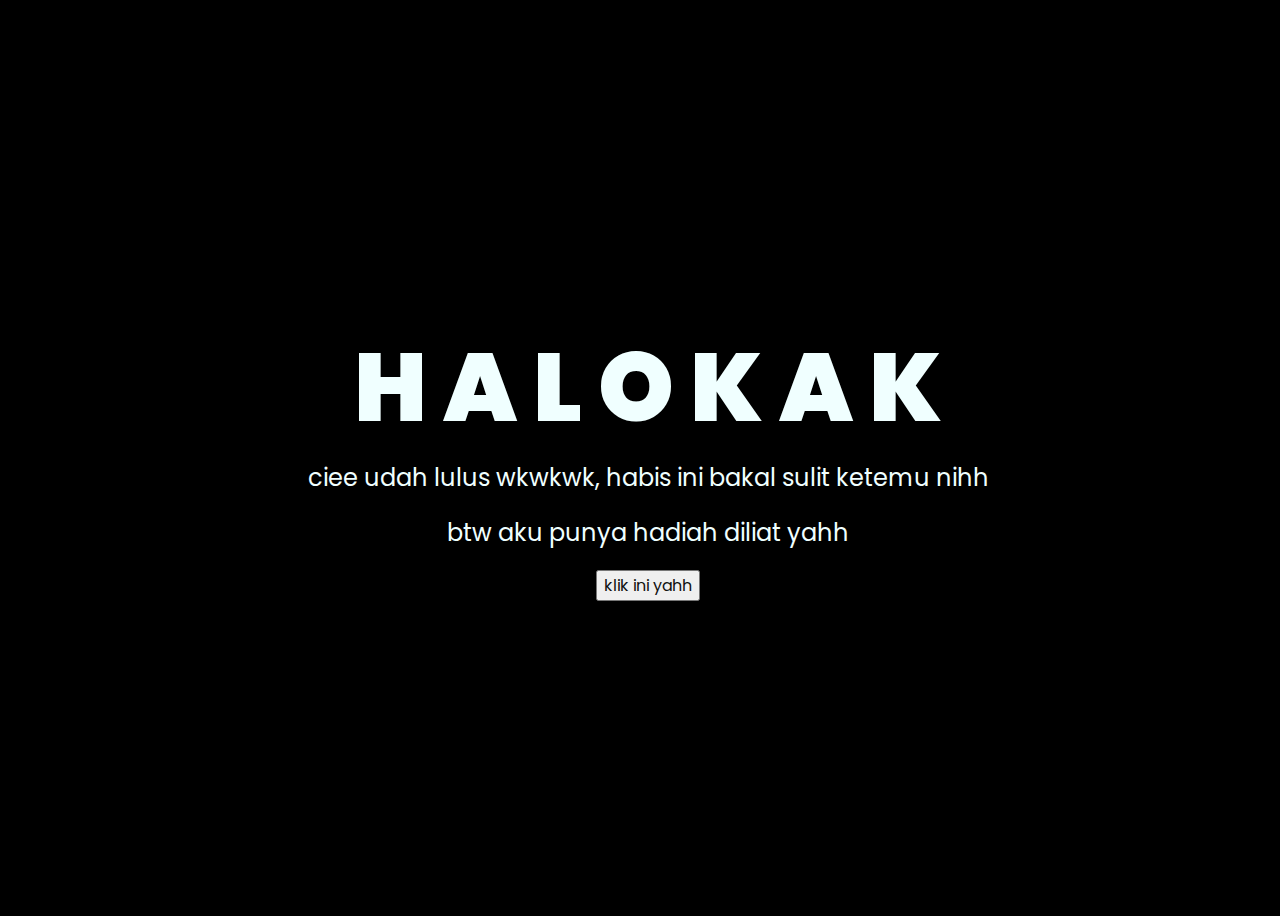
<file: index.html>
<!DOCTYPE html>
<html lang="en">
<head>
    <meta charset="UTF-8">
    <meta http-equiv="X-UA-Compatible" content="IE=edge">
    <meta name="viewport" content="width=device-width, initial-scale=1.0">
    <link rel="stylesheet" href="css/style.css">
    <link rel="icon" href="img/flowers.png" type="image/x-icon">
    <title>Flowers</title>
</head>
<body>

    <div class="greetings">
        <span>H</span>
        <span>A</span>
        <span>L</span>
        <span>O</span>
        <span>K</span>
        <span>A</span>
        <span>K</span>
    </div>
    <div class="description">
        <span>ciee udah lulus wkwkwk, habis ini bakal sulit ketemu nihh</span>
    </div>
    <div class="description">
        <span>btw aku punya hadiah diliat yahh</span>
    </div>
    <div class="button">
        <button>
            <a href="flower.html">klik ini yahh</a>
        </button>
    </div>
</body>
    <script>
        var audioPlaying = false;
        function music() {
           var audio = document.getElementById("bg_music");
            if (audioPlaying) {
                audio.pause();
            } else {
                audio.play();
            }
           audioPlaying = !audioPlaying; // Toggle the state
    }
</script>
</html>
</file>
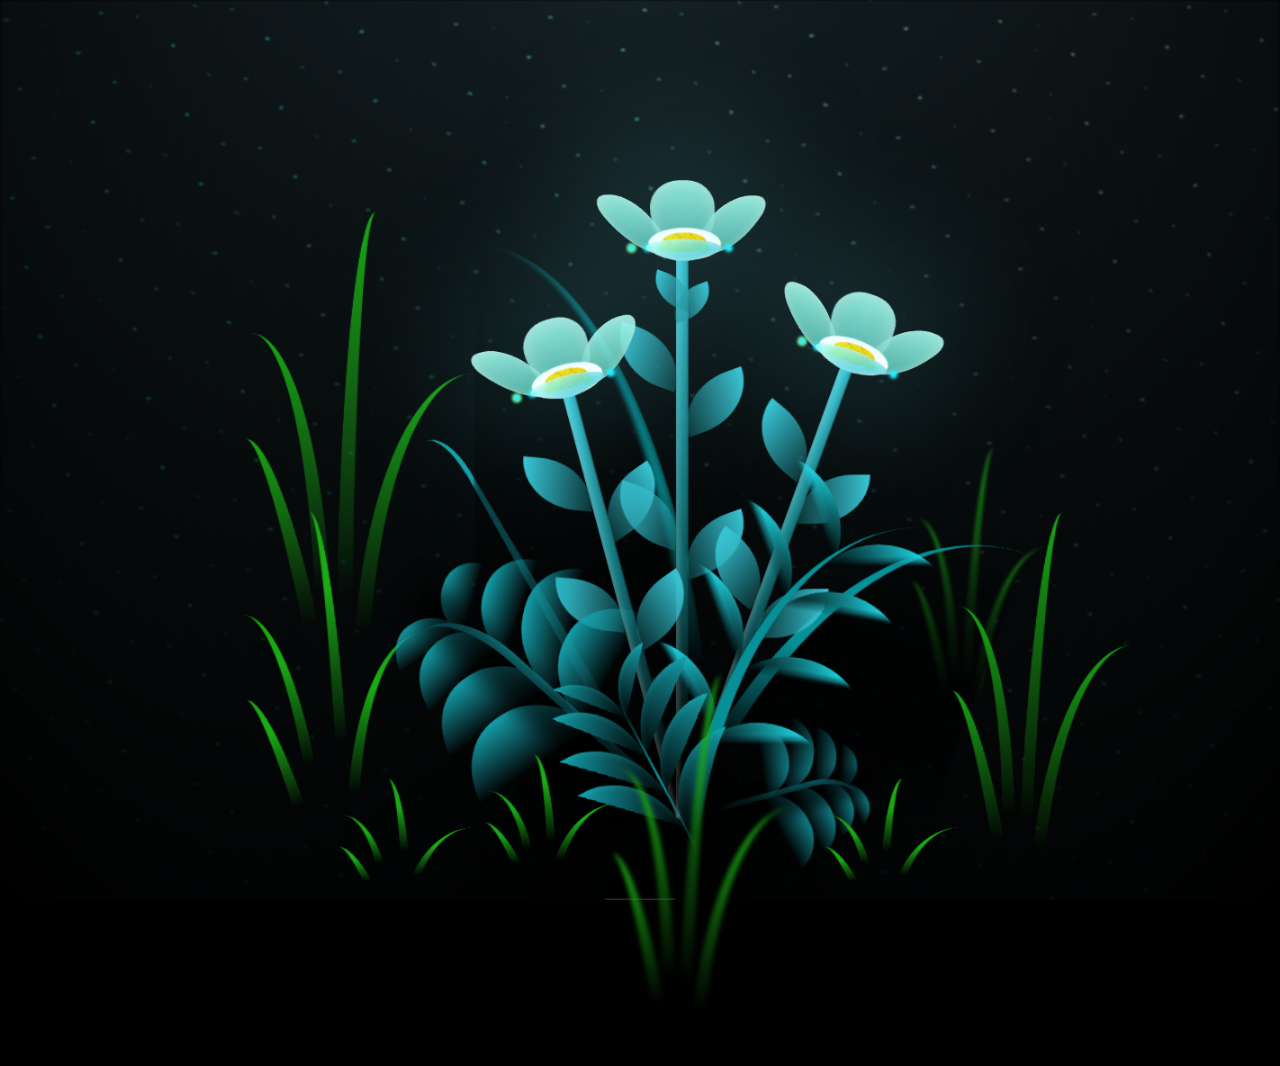
<file: flower.html>
<!DOCTYPE html>
<html lang="en">
<head>
    <meta charset="UTF-8">
    <meta http-equiv="X-UA-Compatible" content="IE=edge">
    <meta name="viewport" content="width=device-width, initial-scale=1.0">
    <link rel="stylesheet" href="css/main.css">
    <link rel="icon" href="img/flowers.png" type="image/x-icon">
    <title>flowers</title>
</head>
<body class="container">
  <!-- Pembuat code: https://codepen.io/mdusmanansari/pen/BamepLe -->
  <button id="btn_music" onclick="music()">Play/Pause</button>
  <audio id="bg_music" src="song.mp3" autoplay loop></audio>
    <div class="night"></div>
    <div class="flowers">
      <div class="flower flower--1">
        <div class="flower__leafs flower__leafs--1">
          <div class="flower__leaf flower__leaf--1"></div>
          <div class="flower__leaf flower__leaf--2"></div>
          <div class="flower__leaf flower__leaf--3"></div>
          <div class="flower__leaf flower__leaf--4"></div>
          <div class="flower__white-circle"></div>
  
          <div class="flower__light flower__light--1"></div>
          <div class="flower__light flower__light--2"></div>
          <div class="flower__light flower__light--3"></div>
          <div class="flower__light flower__light--4"></div>
          <div class="flower__light flower__light--5"></div>
          <div class="flower__light flower__light--6"></div>
          <div class="flower__light flower__light--7"></div>
          <div class="flower__light flower__light--8"></div>
  
        </div>
        <div class="flower__line">
          <div class="flower__line__leaf flower__line__leaf--1"></div>
          <div class="flower__line__leaf flower__line__leaf--2"></div>
          <div class="flower__line__leaf flower__line__leaf--3"></div>
          <div class="flower__line__leaf flower__line__leaf--4"></div>
          <div class="flower__line__leaf flower__line__leaf--5"></div>
          <div class="flower__line__leaf flower__line__leaf--6"></div>
        </div>
      </div>
  
      <div class="flower flower--2">
        <div class="flower__leafs flower__leafs--2">
          <div class="flower__leaf flower__leaf--1"></div>
          <div class="flower__leaf flower__leaf--2"></div>
          <div class="flower__leaf flower__leaf--3"></div>
          <div class="flower__leaf flower__leaf--4"></div>
          <div class="flower__white-circle"></div>
  
          <div class="flower__light flower__light--1"></div>
          <div class="flower__light flower__light--2"></div>
          <div class="flower__light flower__light--3"></div>
          <div class="flower__light flower__light--4"></div>
          <div class="flower__light flower__light--5"></div>
          <div class="flower__light flower__light--6"></div>
          <div class="flower__light flower__light--7"></div>
          <div class="flower__light flower__light--8"></div>
  
        </div>
        <div class="flower__line">
          <div class="flower__line__leaf flower__line__leaf--1"></div>
          <div class="flower__line__leaf flower__line__leaf--2"></div>
          <div class="flower__line__leaf flower__line__leaf--3"></div>
          <div class="flower__line__leaf flower__line__leaf--4"></div>
        </div>
      </div>
  
      <div class="flower flower--3">
        <div class="flower__leafs flower__leafs--3">
          <div class="flower__leaf flower__leaf--1"></div>
          <div class="flower__leaf flower__leaf--2"></div>
          <div class="flower__leaf flower__leaf--3"></div>
          <div class="flower__leaf flower__leaf--4"></div>
          <div class="flower__white-circle"></div>
  
          <div class="flower__light flower__light--1"></div>
          <div class="flower__light flower__light--2"></div>
          <div class="flower__light flower__light--3"></div>
          <div class="flower__light flower__light--4"></div>
          <div class="flower__light flower__light--5"></div>
          <div class="flower__light flower__light--6"></div>
          <div class="flower__light flower__light--7"></div>
          <div class="flower__light flower__light--8"></div>
  
        </div>
        <div class="flower__line">
          <div class="flower__line__leaf flower__line__leaf--1"></div>
          <div class="flower__line__leaf flower__line__leaf--2"></div>
          <div class="flower__line__leaf flower__line__leaf--3"></div>
          <div class="flower__line__leaf flower__line__leaf--4"></div>
        </div>
      </div>
  
      <div class="grow-ans" style="--d:1.2s">
        <div class="flower__g-long">
          <div class="flower__g-long__top"></div>
          <div class="flower__g-long__bottom"></div>
        </div>
      </div>
  
      <div class="growing-grass">
        <div class="flower__grass flower__grass--1">
          <div class="flower__grass--top"></div>
          <div class="flower__grass--bottom"></div>
          <div class="flower__grass__leaf flower__grass__leaf--1"></div>
          <div class="flower__grass__leaf flower__grass__leaf--2"></div>
          <div class="flower__grass__leaf flower__grass__leaf--3"></div>
          <div class="flower__grass__leaf flower__grass__leaf--4"></div>
          <div class="flower__grass__leaf flower__grass__leaf--5"></div>
          <div class="flower__grass__leaf flower__grass__leaf--6"></div>
          <div class="flower__grass__leaf flower__grass__leaf--7"></div>
          <div class="flower__grass__leaf flower__grass__leaf--8"></div>
          <div class="flower__grass__overlay"></div>
        </div>
      </div>
  
      <div class="growing-grass">
        <div class="flower__grass flower__grass--2">
          <div class="flower__grass--top"></div>
          <div class="flower__grass--bottom"></div>
          <div class="flower__grass__leaf flower__grass__leaf--1"></div>
          <div class="flower__grass__leaf flower__grass__leaf--2"></div>
          <div class="flower__grass__leaf flower__grass__leaf--3"></div>
          <div class="flower__grass__leaf flower__grass__leaf--4"></div>
          <div class="flower__grass__leaf flower__grass__leaf--5"></div>
          <div class="flower__grass__leaf flower__grass__leaf--6"></div>
          <div class="flower__grass__leaf flower__grass__leaf--7"></div>
          <div class="flower__grass__leaf flower__grass__leaf--8"></div>
          <div class="flower__grass__overlay"></div>
        </div>
      </div>
  
      <div class="grow-ans" style="--d:2.4s">
        <div class="flower__g-right flower__g-right--1">
          <div class="leaf"></div>
        </div>
      </div>
  
      <div class="grow-ans" style="--d:2.8s">
        <div class="flower__g-right flower__g-right--2">
          <div class="leaf"></div>
        </div>
      </div>
  
      <div class="grow-ans" style="--d:2.8s">
        <div class="flower__g-front">
          <div class="flower__g-front__leaf-wrapper flower__g-front__leaf-wrapper--1">
            <div class="flower__g-front__leaf"></div>
          </div>
          <div class="flower__g-front__leaf-wrapper flower__g-front__leaf-wrapper--2">
            <div class="flower__g-front__leaf"></div>
          </div>
          <div class="flower__g-front__leaf-wrapper flower__g-front__leaf-wrapper--3">
            <div class="flower__g-front__leaf"></div>
          </div>
          <div class="flower__g-front__leaf-wrapper flower__g-front__leaf-wrapper--4">
            <div class="flower__g-front__leaf"></div>
          </div>
          <div class="flower__g-front__leaf-wrapper flower__g-front__leaf-wrapper--5">
            <div class="flower__g-front__leaf"></div>
          </div>
          <div class="flower__g-front__leaf-wrapper flower__g-front__leaf-wrapper--6">
            <div class="flower__g-front__leaf"></div>
          </div>
          <div class="flower__g-front__leaf-wrapper flower__g-front__leaf-wrapper--7">
            <div class="flower__g-front__leaf"></div>
          </div>
          <div class="flower__g-front__leaf-wrapper flower__g-front__leaf-wrapper--8">
            <div class="flower__g-front__leaf"></div>
          </div>
          <div class="flower__g-front__line"></div>
        </div>
      </div>
  
      <div class="grow-ans" style="--d:3.2s">
        <div class="flower__g-fr">
          <div class="leaf"></div>
          <div class="flower__g-fr__leaf flower__g-fr__leaf--1"></div>
          <div class="flower__g-fr__leaf flower__g-fr__leaf--2"></div>
          <div class="flower__g-fr__leaf flower__g-fr__leaf--3"></div>
          <div class="flower__g-fr__leaf flower__g-fr__leaf--4"></div>
          <div class="flower__g-fr__leaf flower__g-fr__leaf--5"></div>
          <div class="flower__g-fr__leaf flower__g-fr__leaf--6"></div>
          <div class="flower__g-fr__leaf flower__g-fr__leaf--7"></div>
          <div class="flower__g-fr__leaf flower__g-fr__leaf--8"></div>
        </div>
      </div>
  
      <div class="long-g long-g--0">
        <div class="grow-ans" style="--d:3s">
          <div class="leaf leaf--0"></div>
        </div>
        <div class="grow-ans" style="--d:2.2s">
          <div class="leaf leaf--1"></div>
        </div>
        <div class="grow-ans" style="--d:3.4s">
          <div class="leaf leaf--2"></div>
        </div>
        <div class="grow-ans" style="--d:3.6s">
          <div class="leaf leaf--3"></div>
        </div>
      </div>
  
      <div class="long-g long-g--1">
        <div class="grow-ans" style="--d:3.6s">
          <div class="leaf leaf--0"></div>
        </div>
        <div class="grow-ans" style="--d:3.8s">
          <div class="leaf leaf--1"></div>
        </div>
        <div class="grow-ans" style="--d:4s">
          <div class="leaf leaf--2"></div>
        </div>
        <div class="grow-ans" style="--d:4.2s">
          <div class="leaf leaf--3"></div>
        </div>
      </div>
  
      <div class="long-g long-g--2">
        <div class="grow-ans" style="--d:4s">
          <div class="leaf leaf--0"></div>
        </div>
        <div class="grow-ans" style="--d:4.2s">
          <div class="leaf leaf--1"></div>
        </div>
        <div class="grow-ans" style="--d:4.4s">
          <div class="leaf leaf--2"></div>
        </div>
        <div class="grow-ans" style="--d:4.6s">
          <div class="leaf leaf--3"></div>
        </div>
      </div>
  
      <div class="long-g long-g--3">
        <div class="grow-ans" style="--d:4s">
          <div class="leaf leaf--0"></div>
        </div>
        <div class="grow-ans" style="--d:4.2s">
          <div class="leaf leaf--1"></div>
        </div>
        <div class="grow-ans" style="--d:3s">
          <div class="leaf leaf--2"></div>
        </div>
        <div class="grow-ans" style="--d:3.6s">
          <div class="leaf leaf--3"></div>
        </div>
      </div>
  
      <div class="long-g long-g--4">
        <div class="grow-ans" style="--d:4s">
          <div class="leaf leaf--0"></div>
        </div>
        <div class="grow-ans" style="--d:4.2s">
          <div class="leaf leaf--1"></div>
        </div>
        <div class="grow-ans" style="--d:3s">
          <div class="leaf leaf--2"></div>
        </div>
        <div class="grow-ans" style="--d:3.6s">
          <div class="leaf leaf--3"></div>
        </div>
      </div>
  
      <div class="long-g long-g--5">
        <div class="grow-ans" style="--d:4s">
          <div class="leaf leaf--0"></div>
        </div>
        <div class="grow-ans" style="--d:4.2s">
          <div class="leaf leaf--1"></div>
        </div>
        <div class="grow-ans" style="--d:3s">
          <div class="leaf leaf--2"></div>
        </div>
        <div class="grow-ans" style="--d:3.6s">
          <div class="leaf leaf--3"></div>
        </div>
      </div>
  
      <div class="long-g long-g--6">
        <div class="grow-ans" style="--d:4.2s">
          <div class="leaf leaf--0"></div>
        </div>
        <div class="grow-ans" style="--d:4.4s">
          <div class="leaf leaf--1"></div>
        </div>
        <div class="grow-ans" style="--d:4.6s">
          <div class="leaf leaf--2"></div>
        </div>
        <div class="grow-ans" style="--d:4.8s">
          <div class="leaf leaf--3"></div>
        </div>
      </div>
  
      <div class="long-g long-g--7">
        <div class="grow-ans" style="--d:3s">
          <div class="leaf leaf--0"></div>
        </div>
        <div class="grow-ans" style="--d:3.2s">
          <div class="leaf leaf--1"></div>
        </div>
        <div class="grow-ans" style="--d:3.5s">
          <div class="leaf leaf--2"></div>
        </div>
        <div class="grow-ans" style="--d:3.6s">
          <div class="leaf leaf--3"></div>
        </div>
      </div>
    </div>
    <script src="main.js">
        var audioPlaying = false;
        function music() {
           var audio = document.getElementById("bg_music");
            if (audioPlaying) {
                audio.pause();
            } else {
                audio.play();
            }
           audioPlaying = !audioPlaying; // Toggle the state
    }
    </script>
  </body>
</html>
</file>
<file: css/style.css>
@import url('https://fonts.googleapis.com/css2?family=Poppins:ital,wght@0,500;1,900&display=swap');
*{
    font-family: 'Poppins',cursive;
}
body{
    color: azure;
    width: 100%;
    height: 100vh;
    display: flex;
    flex-direction: column;
    align-items: center;
    justify-content: center;
    background-color: black;
}
.greetings{
    font-size: 6rem;
    font-weight: 900;
}
.greetings > span{
    animation: glow 2.5s ease-in-out infinite;
}
@keyframes glow{
    0%, 100%{
        color: #fff;
        text-shadow: 0 0 12px #39c6d6, 0 0 50px #39c6d6, 0 0 100px #39c6d6;
    }
    10%, 90%{
        color: #111;
        text-shadow: none;
    }
}
.greetings > span:nth-child(2){
    animation-delay: .2s ;
}
.greetings > span:nth-child(3){
    animation-delay: .4s ;
}
.greetings > span:nth-child(4){
    animation-delay: .6s;
}
.greetings > span:nth-child(5){
    animation-delay: .8s;
}
.greetings > span:nth-child(6){
    animation-delay: 1s;
}
.greetings > span:nth-child(7){
    animation-delay: 1.2s;
}
.greetings > span:nth-child(8){
    animation-delay: 1.4s;
}

.description{
    font-size: 1.5rem;
    margin-bottom: 20px;
}

.button a{
    text-decoration: none;
    font-size: 1rem;
    color: #111;
}

@media screen and (max-width:574px){
    .greetings{
        display: block;
        font-size: 3rem;
        font-weight: 500;
        text-align: center;
    }
    .description{
        font-size: 1rem;
    }
    
    .button a{
        font-size: .5rem;
    }
    .music a{
        font-size: .5rem;
    }
}
</file>
<file: css/main.css>
*,
*::after,
*::before {
  padding: 0;
  margin: 0;
  box-sizing: border-box;
}

:root {
  --dark-color: #000;
}

body {
  display: flex;
  align-items: flex-end;
  justify-content: center;
  min-height: 100vh;
  background-color: var(--dark-color);
  overflow: hidden;
  perspective: 1000px;
}

.night {
  position: fixed;
  left: 50%;
  top: 0;
  transform: translateX(-50%);
  width: 100%;
  height: 100%;
  filter: blur(0.1vmin);
  background-image: radial-gradient(ellipse at top, transparent 0%, var(--dark-color)), radial-gradient(ellipse at bottom, var(--dark-color), rgba(145, 233, 255, 0.2)), repeating-linear-gradient(220deg, rgb(0, 0, 0) 0px, rgb(0, 0, 0) 19px, transparent 19px, transparent 22px), repeating-linear-gradient(189deg, rgb(0, 0, 0) 0px, rgb(0, 0, 0) 19px, transparent 19px, transparent 22px), repeating-linear-gradient(148deg, rgb(0, 0, 0) 0px, rgb(0, 0, 0) 19px, transparent 19px, transparent 22px), linear-gradient(90deg, rgb(0, 255, 250), rgb(240, 240, 240));
}

.flowers {
  position: relative;
  transform: scale(0.9);
}

.flower {
  position: absolute;
  bottom: 10vmin;
  transform-origin: bottom center;
  z-index: 10;
  --fl-speed: 0.8s;
}
.flower--1 {
  -webkit-animation: moving-flower-1 4s linear infinite;
          animation: moving-flower-1 4s linear infinite;
}
.flower--1 .flower__line {
  height: 70vmin;
  -webkit-animation-delay: 0.3s;
          animation-delay: 0.3s;
}
.flower--1 .flower__line__leaf--1 {
  -webkit-animation: blooming-leaf-right var(--fl-speed) 1.6s backwards;
          animation: blooming-leaf-right var(--fl-speed) 1.6s backwards;
}
.flower--1 .flower__line__leaf--2 {
  -webkit-animation: blooming-leaf-right var(--fl-speed) 1.4s backwards;
          animation: blooming-leaf-right var(--fl-speed) 1.4s backwards;
}
.flower--1 .flower__line__leaf--3 {
  -webkit-animation: blooming-leaf-left var(--fl-speed) 1.2s backwards;
          animation: blooming-leaf-left var(--fl-speed) 1.2s backwards;
}
.flower--1 .flower__line__leaf--4 {
  -webkit-animation: blooming-leaf-left var(--fl-speed) 1s backwards;
          animation: blooming-leaf-left var(--fl-speed) 1s backwards;
}
.flower--1 .flower__line__leaf--5 {
  -webkit-animation: blooming-leaf-right var(--fl-speed) 1.8s backwards;
          animation: blooming-leaf-right var(--fl-speed) 1.8s backwards;
}
.flower--1 .flower__line__leaf--6 {
  -webkit-animation: blooming-leaf-left var(--fl-speed) 2s backwards;
          animation: blooming-leaf-left var(--fl-speed) 2s backwards;
}
.flower--2 {
  left: 50%;
  transform: rotate(20deg);
  -webkit-animation: moving-flower-2 4s linear infinite;
          animation: moving-flower-2 4s linear infinite;
}
.flower--2 .flower__line {
  height: 60vmin;
  -webkit-animation-delay: 0.6s;
          animation-delay: 0.6s;
}
.flower--2 .flower__line__leaf--1 {
  -webkit-animation: blooming-leaf-right var(--fl-speed) 1.9s backwards;
          animation: blooming-leaf-right var(--fl-speed) 1.9s backwards;
}
.flower--2 .flower__line__leaf--2 {
  -webkit-animation: blooming-leaf-right var(--fl-speed) 1.7s backwards;
          animation: blooming-leaf-right var(--fl-speed) 1.7s backwards;
}
.flower--2 .flower__line__leaf--3 {
  -webkit-animation: blooming-leaf-left var(--fl-speed) 1.5s backwards;
          animation: blooming-leaf-left var(--fl-speed) 1.5s backwards;
}
.flower--2 .flower__line__leaf--4 {
  -webkit-animation: blooming-leaf-left var(--fl-speed) 1.3s backwards;
          animation: blooming-leaf-left var(--fl-speed) 1.3s backwards;
}
.flower--3 {
  left: 50%;
  transform: rotate(-15deg);
  -webkit-animation: moving-flower-3 4s linear infinite;
          animation: moving-flower-3 4s linear infinite;
}
.flower--3 .flower__line {
  -webkit-animation-delay: 0.9s;
          animation-delay: 0.9s;
}
.flower--3 .flower__line__leaf--1 {
  -webkit-animation: blooming-leaf-right var(--fl-speed) 2.5s backwards;
          animation: blooming-leaf-right var(--fl-speed) 2.5s backwards;
}
.flower--3 .flower__line__leaf--2 {
  -webkit-animation: blooming-leaf-right var(--fl-speed) 2.3s backwards;
          animation: blooming-leaf-right var(--fl-speed) 2.3s backwards;
}
.flower--3 .flower__line__leaf--3 {
  -webkit-animation: blooming-leaf-left var(--fl-speed) 2.1s backwards;
          animation: blooming-leaf-left var(--fl-speed) 2.1s backwards;
}
.flower--3 .flower__line__leaf--4 {
  -webkit-animation: blooming-leaf-left var(--fl-speed) 1.9s backwards;
          animation: blooming-leaf-left var(--fl-speed) 1.9s backwards;
}
.flower__leafs {
  position: relative;
  -webkit-animation: blooming-flower 2s backwards;
          animation: blooming-flower 2s backwards;
}
.flower__leafs--1 {
  -webkit-animation-delay: 1.1s;
          animation-delay: 1.1s;
}
.flower__leafs--2 {
  -webkit-animation-delay: 1.4s;
          animation-delay: 1.4s;
}
.flower__leafs--3 {
  -webkit-animation-delay: 1.7s;
          animation-delay: 1.7s;
}
.flower__leafs::after {
  content: "";
  position: absolute;
  left: 0;
  top: 0;
  transform: translate(-50%, -100%);
  width: 8vmin;
  height: 8vmin;
  background-color: #6bf0ff;
  filter: blur(10vmin);
}
.flower__leaf {
  position: absolute;
  bottom: 0;
  left: 50%;
  width: 8vmin;
  height: 11vmin;
  border-radius: 51% 49% 47% 53%/44% 45% 55% 69%;
  background-color: #a7ffee;
  background-image: linear-gradient(to top, #54b8aa, #a7ffee);
  transform-origin: bottom center;
  opacity: 0.9;
  box-shadow: inset 0 0 2vmin rgba(255, 255, 255, 0.5);
}
.flower__leaf--1 {
  transform: translate(-10%, 1%) rotateY(40deg) rotateX(-50deg);
}
.flower__leaf--2 {
  transform: translate(-50%, -4%) rotateX(40deg);
}
.flower__leaf--3 {
  transform: translate(-90%, 0%) rotateY(45deg) rotateX(50deg);
}
.flower__leaf--4 {
  width: 8vmin;
  height: 8vmin;
  transform-origin: bottom left;
  border-radius: 4vmin 10vmin 4vmin 4vmin;
  transform: translate(0%, 18%) rotateX(70deg) rotate(-43deg);
  background-image: linear-gradient(to top, #39c6d6, #a7ffee);
  z-index: 1;
  opacity: 0.8;
}
.flower__white-circle {
  position: absolute;
  left: -3.5vmin;
  top: -3vmin;
  width: 9vmin;
  height: 4vmin;
  border-radius: 50%;
  background-color: #fff;
}
.flower__white-circle::after {
  content: "";
  position: absolute;
  left: 50%;
  top: 45%;
  transform: translate(-50%, -50%);
  width: 60%;
  height: 60%;
  border-radius: inherit;
  background-image: repeating-linear-gradient(135deg, rgba(0, 0, 0, 0.03) 0px, rgba(0, 0, 0, 0.03) 1px, transparent 1px, transparent 12px), repeating-linear-gradient(45deg, rgba(0, 0, 0, 0.03) 0px, rgba(0, 0, 0, 0.03) 1px, transparent 1px, transparent 12px), repeating-linear-gradient(67.5deg, rgba(0, 0, 0, 0.03) 0px, rgba(0, 0, 0, 0.03) 1px, transparent 1px, transparent 12px), repeating-linear-gradient(135deg, rgba(0, 0, 0, 0.03) 0px, rgba(0, 0, 0, 0.03) 1px, transparent 1px, transparent 12px), repeating-linear-gradient(45deg, rgba(0, 0, 0, 0.03) 0px, rgba(0, 0, 0, 0.03) 1px, transparent 1px, transparent 12px), repeating-linear-gradient(112.5deg, rgba(0, 0, 0, 0.03) 0px, rgba(0, 0, 0, 0.03) 1px, transparent 1px, transparent 12px), repeating-linear-gradient(112.5deg, rgba(0, 0, 0, 0.03) 0px, rgba(0, 0, 0, 0.03) 1px, transparent 1px, transparent 12px), repeating-linear-gradient(45deg, rgba(0, 0, 0, 0.03) 0px, rgba(0, 0, 0, 0.03) 1px, transparent 1px, transparent 12px), repeating-linear-gradient(22.5deg, rgba(0, 0, 0, 0.03) 0px, rgba(0, 0, 0, 0.03) 1px, transparent 1px, transparent 12px), repeating-linear-gradient(45deg, rgba(0, 0, 0, 0.03) 0px, rgba(0, 0, 0, 0.03) 1px, transparent 1px, transparent 12px), repeating-linear-gradient(22.5deg, rgba(0, 0, 0, 0.03) 0px, rgba(0, 0, 0, 0.03) 1px, transparent 1px, transparent 12px), repeating-linear-gradient(135deg, rgba(0, 0, 0, 0.03) 0px, rgba(0, 0, 0, 0.03) 1px, transparent 1px, transparent 12px), repeating-linear-gradient(157.5deg, rgba(0, 0, 0, 0.03) 0px, rgba(0, 0, 0, 0.03) 1px, transparent 1px, transparent 12px), repeating-linear-gradient(67.5deg, rgba(0, 0, 0, 0.03) 0px, rgba(0, 0, 0, 0.03) 1px, transparent 1px, transparent 12px), repeating-linear-gradient(67.5deg, rgba(0, 0, 0, 0.03) 0px, rgba(0, 0, 0, 0.03) 1px, transparent 1px, transparent 12px), linear-gradient(90deg, rgb(255, 235, 18), rgb(255, 206, 0));
}
.flower__line {
  height: 55vmin;
  width: 1.5vmin;
  background-image: linear-gradient(to left, rgba(0, 0, 0, 0.2), transparent, rgba(255, 255, 255, 0.2)), linear-gradient(to top, transparent 10%, #14757a, #39c6d6);
  box-shadow: inset 0 0 2px rgba(0, 0, 0, 0.5);
  -webkit-animation: grow-flower-tree 4s backwards;
          animation: grow-flower-tree 4s backwards;
}
.flower__line__leaf {
  --w: 7vmin;
  --h: calc(var(--w) + 2vmin);
  position: absolute;
  top: 20%;
  left: 90%;
  width: var(--w);
  height: var(--h);
  border-top-right-radius: var(--h);
  border-bottom-left-radius: var(--h);
  background-image: linear-gradient(to top, rgba(20, 117, 122, 0.4), #39c6d6);
}
.flower__line__leaf--1 {
  transform: rotate(70deg) rotateY(30deg);
}
.flower__line__leaf--2 {
  top: 45%;
  transform: rotate(70deg) rotateY(30deg);
}
.flower__line__leaf--3, .flower__line__leaf--4, .flower__line__leaf--6 {
  border-top-right-radius: 0;
  border-bottom-left-radius: 0;
  border-top-left-radius: var(--h);
  border-bottom-right-radius: var(--h);
  left: -460%;
  top: 12%;
  transform: rotate(-70deg) rotateY(30deg);
}
.flower__line__leaf--4 {
  top: 40%;
}
.flower__line__leaf--5 {
  top: 0;
  transform-origin: left;
  transform: rotate(70deg) rotateY(30deg) scale(0.6);
}
.flower__line__leaf--6 {
  top: -2%;
  left: -450%;
  transform-origin: right;
  transform: rotate(-70deg) rotateY(30deg) scale(0.6);
}
.flower__light {
  position: absolute;
  bottom: 0vmin;
  width: 1vmin;
  height: 1vmin;
  background-color: rgb(255, 251, 0);
  border-radius: 50%;
  filter: blur(0.2vmin);
  -webkit-animation: light-ans 4s linear infinite backwards;
          animation: light-ans 4s linear infinite backwards;
}
.flower__light:nth-child(odd) {
  background-color: #23f0ff;
}
.flower__light--1 {
  left: -2vmin;
  -webkit-animation-delay: 1s;
          animation-delay: 1s;
}
.flower__light--2 {
  left: 3vmin;
  -webkit-animation-delay: 0.5s;
          animation-delay: 0.5s;
}
.flower__light--3 {
  left: -6vmin;
  -webkit-animation-delay: 0.3s;
          animation-delay: 0.3s;
}
.flower__light--4 {
  left: 6vmin;
  -webkit-animation-delay: 0.9s;
          animation-delay: 0.9s;
}
.flower__light--5 {
  left: -1vmin;
  -webkit-animation-delay: 1.5s;
          animation-delay: 1.5s;
}
.flower__light--6 {
  left: -4vmin;
  -webkit-animation-delay: 3s;
          animation-delay: 3s;
}
.flower__light--7 {
  left: 3vmin;
  -webkit-animation-delay: 2s;
          animation-delay: 2s;
}
.flower__light--8 {
  left: -6vmin;
  -webkit-animation-delay: 3.5s;
          animation-delay: 3.5s;
}
.flower__grass {
  --c: #159faa;
  --line-w: 1.5vmin;
  position: absolute;
  bottom: 12vmin;
  left: -7vmin;
  display: flex;
  flex-direction: column;
  align-items: flex-end;
  z-index: 20;
  transform-origin: bottom center;
  transform: rotate(-48deg) rotateY(40deg);
}
.flower__grass--1 {
  -webkit-animation: moving-grass 2s linear infinite;
          animation: moving-grass 2s linear infinite;
}
.flower__grass--2 {
  left: 2vmin;
  bottom: 10vmin;
  transform: scale(0.5) rotate(75deg) rotateX(10deg) rotateY(-200deg);
  opacity: 0.8;
  z-index: 0;
  -webkit-animation: moving-grass--2 1.5s linear infinite;
          animation: moving-grass--2 1.5s linear infinite;
}
.flower__grass--top {
  width: 7vmin;
  height: 10vmin;
  border-top-right-radius: 100%;
  border-right: var(--line-w) solid var(--c);
  transform-origin: bottom center;
  transform: rotate(-2deg);
}
.flower__grass--bottom {
  margin-top: -2px;
  width: var(--line-w);
  height: 25vmin;
  background-image: linear-gradient(to top, transparent, var(--c));
}
.flower__grass__leaf {
  --size: 10vmin;
  position: absolute;
  width: calc(var(--size) * 2.1);
  height: var(--size);
  border-top-left-radius: var(--size);
  border-top-right-radius: var(--size);
  background-image: linear-gradient(to top, transparent, transparent 30%, var(--c));
  z-index: 100;
}
.flower__grass__leaf--1 {
  top: -6%;
  left: 30%;
  --size: 6vmin;
  transform: rotate(-20deg);
  -webkit-animation: growing-grass-ans--1 2s 2.6s backwards;
          animation: growing-grass-ans--1 2s 2.6s backwards;
}
@-webkit-keyframes growing-grass-ans--1 {
  0% {
    transform-origin: bottom left;
    transform: rotate(-20deg) scale(0);
  }
}
@keyframes growing-grass-ans--1 {
  0% {
    transform-origin: bottom left;
    transform: rotate(-20deg) scale(0);
  }
}
.flower__grass__leaf--2 {
  top: -5%;
  left: -110%;
  --size: 6vmin;
  transform: rotate(10deg);
  -webkit-animation: growing-grass-ans--2 2s 2.4s linear backwards;
          animation: growing-grass-ans--2 2s 2.4s linear backwards;
}
@-webkit-keyframes growing-grass-ans--2 {
  0% {
    transform-origin: bottom right;
    transform: rotate(10deg) scale(0);
  }
}
@keyframes growing-grass-ans--2 {
  0% {
    transform-origin: bottom right;
    transform: rotate(10deg) scale(0);
  }
}
.flower__grass__leaf--3 {
  top: 5%;
  left: 60%;
  --size: 8vmin;
  transform: rotate(-18deg) rotateX(-20deg);
  -webkit-animation: growing-grass-ans--3 2s 2.2s linear backwards;
          animation: growing-grass-ans--3 2s 2.2s linear backwards;
}
@-webkit-keyframes growing-grass-ans--3 {
  0% {
    transform-origin: bottom left;
    transform: rotate(-18deg) rotateX(-20deg) scale(0);
  }
}
@keyframes growing-grass-ans--3 {
  0% {
    transform-origin: bottom left;
    transform: rotate(-18deg) rotateX(-20deg) scale(0);
  }
}
.flower__grass__leaf--4 {
  top: 6%;
  left: -135%;
  --size: 8vmin;
  transform: rotate(2deg);
  -webkit-animation: growing-grass-ans--4 2s 2s linear backwards;
          animation: growing-grass-ans--4 2s 2s linear backwards;
}
@-webkit-keyframes growing-grass-ans--4 {
  0% {
    transform-origin: bottom right;
    transform: rotate(2deg) scale(0);
  }
}
@keyframes growing-grass-ans--4 {
  0% {
    transform-origin: bottom right;
    transform: rotate(2deg) scale(0);
  }
}
.flower__grass__leaf--5 {
  top: 20%;
  left: 60%;
  --size: 10vmin;
  transform: rotate(-24deg) rotateX(-20deg);
  -webkit-animation: growing-grass-ans--5 2s 1.8s linear backwards;
          animation: growing-grass-ans--5 2s 1.8s linear backwards;
}
@-webkit-keyframes growing-grass-ans--5 {
  0% {
    transform-origin: bottom left;
    transform: rotate(-24deg) rotateX(-20deg) scale(0);
  }
}
@keyframes growing-grass-ans--5 {
  0% {
    transform-origin: bottom left;
    transform: rotate(-24deg) rotateX(-20deg) scale(0);
  }
}
.flower__grass__leaf--6 {
  top: 22%;
  left: -180%;
  --size: 10vmin;
  transform: rotate(10deg);
  -webkit-animation: growing-grass-ans--6 2s 1.6s linear backwards;
          animation: growing-grass-ans--6 2s 1.6s linear backwards;
}
@-webkit-keyframes growing-grass-ans--6 {
  0% {
    transform-origin: bottom right;
    transform: rotate(10deg) scale(0);
  }
}
@keyframes growing-grass-ans--6 {
  0% {
    transform-origin: bottom right;
    transform: rotate(10deg) scale(0);
  }
}
.flower__grass__leaf--7 {
  top: 39%;
  left: 70%;
  --size: 10vmin;
  transform: rotate(-10deg);
  -webkit-animation: growing-grass-ans--7 2s 1.4s linear backwards;
          animation: growing-grass-ans--7 2s 1.4s linear backwards;
}
@-webkit-keyframes growing-grass-ans--7 {
  0% {
    transform-origin: bottom left;
    transform: rotate(-10deg) scale(0);
  }
}
@keyframes growing-grass-ans--7 {
  0% {
    transform-origin: bottom left;
    transform: rotate(-10deg) scale(0);
  }
}
.flower__grass__leaf--8 {
  top: 40%;
  left: -215%;
  --size: 11vmin;
  transform: rotate(10deg);
  -webkit-animation: growing-grass-ans--8 2s 1.2s linear backwards;
          animation: growing-grass-ans--8 2s 1.2s linear backwards;
}
@-webkit-keyframes growing-grass-ans--8 {
  0% {
    transform-origin: bottom right;
    transform: rotate(10deg) scale(0);
  }
}
@keyframes growing-grass-ans--8 {
  0% {
    transform-origin: bottom right;
    transform: rotate(10deg) scale(0);
  }
}
.flower__grass__overlay {
  position: absolute;
  top: -10%;
  right: 0%;
  width: 100%;
  height: 100%;
  background-color: rgba(0, 0, 0, 0.6);
  filter: blur(1.5vmin);
  z-index: 100;
}
.flower__g-long {
  --w: 2vmin;
  --h: 6vmin;
  --c: #159faa;
  position: absolute;
  bottom: 10vmin;
  left: -3vmin;
  transform-origin: bottom center;
  transform: rotate(-30deg) rotateY(-20deg);
  display: flex;
  flex-direction: column;
  align-items: flex-end;
  -webkit-animation: flower-g-long-ans 3s linear infinite;
          animation: flower-g-long-ans 3s linear infinite;
}
@-webkit-keyframes flower-g-long-ans {
  0%, 100% {
    transform: rotate(-30deg) rotateY(-20deg);
  }
  50% {
    transform: rotate(-32deg) rotateY(-20deg);
  }
}
@keyframes flower-g-long-ans {
  0%, 100% {
    transform: rotate(-30deg) rotateY(-20deg);
  }
  50% {
    transform: rotate(-32deg) rotateY(-20deg);
  }
}
.flower__g-long__top {
  top: calc(var(--h) * -1);
  width: calc(var(--w) + 1vmin);
  height: var(--h);
  border-top-right-radius: 100%;
  border-right: 0.7vmin solid var(--c);
  transform: translate(-0.7vmin, 1vmin);
}
.flower__g-long__bottom {
  width: var(--w);
  height: 50vmin;
  transform-origin: bottom center;
  background-image: linear-gradient(to top, transparent 30%, var(--c));
  box-shadow: inset 0 0 2px rgba(0, 0, 0, 0.5);
  -webkit-clip-path: polygon(35% 0, 65% 1%, 100% 100%, 0% 100%);
          clip-path: polygon(35% 0, 65% 1%, 100% 100%, 0% 100%);
}
.flower__g-right {
  position: absolute;
  bottom: 6vmin;
  left: -2vmin;
  transform-origin: bottom left;
  transform: rotate(20deg);
}
.flower__g-right .leaf {
  width: 30vmin;
  height: 50vmin;
  border-top-left-radius: 100%;
  border-left: 2vmin solid #079097;
  background-image: linear-gradient(to bottom, transparent, var(--dark-color) 60%);
  -webkit-mask-image: linear-gradient(to top, transparent 30%, #079097 60%);
}
.flower__g-right--1 {
  -webkit-animation: flower-g-right-ans 2.5s linear infinite;
          animation: flower-g-right-ans 2.5s linear infinite;
}
.flower__g-right--2 {
  left: 5vmin;
  transform: rotateY(-180deg);
  -webkit-animation: flower-g-right-ans--2 3s linear infinite;
          animation: flower-g-right-ans--2 3s linear infinite;
}
.flower__g-right--2 .leaf {
  height: 75vmin;
  filter: blur(0.3vmin);
  opacity: 0.8;
}
@-webkit-keyframes flower-g-right-ans {
  0%, 100% {
    transform: rotate(20deg);
  }
  50% {
    transform: rotate(24deg) rotateX(-20deg);
  }
}
@keyframes flower-g-right-ans {
  0%, 100% {
    transform: rotate(20deg);
  }
  50% {
    transform: rotate(24deg) rotateX(-20deg);
  }
}
@-webkit-keyframes flower-g-right-ans--2 {
  0%, 100% {
    transform: rotateY(-180deg) rotate(0deg) rotateX(-20deg);
  }
  50% {
    transform: rotateY(-180deg) rotate(6deg) rotateX(-20deg);
  }
}
@keyframes flower-g-right-ans--2 {
  0%, 100% {
    transform: rotateY(-180deg) rotate(0deg) rotateX(-20deg);
  }
  50% {
    transform: rotateY(-180deg) rotate(6deg) rotateX(-20deg);
  }
}
.flower__g-front {
  position: absolute;
  bottom: 6vmin;
  left: 2.5vmin;
  z-index: 100;
  transform-origin: bottom center;
  transform: rotate(-28deg) rotateY(30deg) scale(1.04);
  -webkit-animation: flower__g-front-ans 2s linear infinite;
          animation: flower__g-front-ans 2s linear infinite;
}
@-webkit-keyframes flower__g-front-ans {
  0%, 100% {
    transform: rotate(-28deg) rotateY(30deg) scale(1.04);
  }
  50% {
    transform: rotate(-35deg) rotateY(40deg) scale(1.04);
  }
}
@keyframes flower__g-front-ans {
  0%, 100% {
    transform: rotate(-28deg) rotateY(30deg) scale(1.04);
  }
  50% {
    transform: rotate(-35deg) rotateY(40deg) scale(1.04);
  }
}
.flower__g-front__line {
  width: 0.3vmin;
  height: 20vmin;
  background-image: linear-gradient(to top, transparent, #079097, transparent 100%);
  position: relative;
}
.flower__g-front__leaf-wrapper {
  position: absolute;
  top: 0;
  left: 0;
  transform-origin: bottom left;
  transform: rotate(10deg);
}
.flower__g-front__leaf-wrapper:nth-child(even) {
  left: 0vmin;
  transform: rotateY(-180deg) rotate(5deg);
  -webkit-animation: flower__g-front__leaf-left-ans 1s ease-in backwards;
          animation: flower__g-front__leaf-left-ans 1s ease-in backwards;
}
.flower__g-front__leaf-wrapper:nth-child(odd) {
  -webkit-animation: flower__g-front__leaf-ans 1s ease-in backwards;
          animation: flower__g-front__leaf-ans 1s ease-in backwards;
}
.flower__g-front__leaf-wrapper--1 {
  top: -8vmin;
  transform: scale(0.7);
  -webkit-animation: flower__g-front__leaf-ans 1s 5.5s ease-in backwards !important;
          animation: flower__g-front__leaf-ans 1s 5.5s ease-in backwards !important;
}
.flower__g-front__leaf-wrapper--2 {
  top: -8vmin;
  transform: rotateY(-180deg) scale(0.7) !important;
  -webkit-animation: flower__g-front__leaf-left-ans-2 1s 4.6s ease-in backwards !important;
          animation: flower__g-front__leaf-left-ans-2 1s 4.6s ease-in backwards !important;
}
.flower__g-front__leaf-wrapper--3 {
  top: -3vmin;
  -webkit-animation: flower__g-front__leaf-ans 1s 4.6s ease-in backwards;
          animation: flower__g-front__leaf-ans 1s 4.6s ease-in backwards;
}
.flower__g-front__leaf-wrapper--4 {
  top: -3vmin;
  transform: rotateY(-180deg) scale(0.9) !important;
  -webkit-animation: flower__g-front__leaf-left-ans-2 1s 4.6s ease-in backwards !important;
          animation: flower__g-front__leaf-left-ans-2 1s 4.6s ease-in backwards !important;
}
@-webkit-keyframes flower__g-front__leaf-left-ans-2 {
  0% {
    transform: rotateY(-180deg) scale(0);
  }
}
@keyframes flower__g-front__leaf-left-ans-2 {
  0% {
    transform: rotateY(-180deg) scale(0);
  }
}
.flower__g-front__leaf-wrapper--5, .flower__g-front__leaf-wrapper--6 {
  top: 2vmin;
}
.flower__g-front__leaf-wrapper--7, .flower__g-front__leaf-wrapper--8 {
  top: 6.5vmin;
}
.flower__g-front__leaf-wrapper--2 {
  -webkit-animation-delay: 5.2s !important;
          animation-delay: 5.2s !important;
}
.flower__g-front__leaf-wrapper--3 {
  -webkit-animation-delay: 4.9s !important;
          animation-delay: 4.9s !important;
}
.flower__g-front__leaf-wrapper--5 {
  -webkit-animation-delay: 4.3s !important;
          animation-delay: 4.3s !important;
}
.flower__g-front__leaf-wrapper--6 {
  -webkit-animation-delay: 4.1s !important;
          animation-delay: 4.1s !important;
}
.flower__g-front__leaf-wrapper--7 {
  -webkit-animation-delay: 3.8s !important;
          animation-delay: 3.8s !important;
}
.flower__g-front__leaf-wrapper--8 {
  -webkit-animation-delay: 3.5s !important;
          animation-delay: 3.5s !important;
}
@-webkit-keyframes flower__g-front__leaf-ans {
  0% {
    transform: rotate(10deg) scale(0);
  }
}
@keyframes flower__g-front__leaf-ans {
  0% {
    transform: rotate(10deg) scale(0);
  }
}
@-webkit-keyframes flower__g-front__leaf-left-ans {
  0% {
    transform: rotateY(-180deg) rotate(5deg) scale(0);
  }
}
@keyframes flower__g-front__leaf-left-ans {
  0% {
    transform: rotateY(-180deg) rotate(5deg) scale(0);
  }
}
.flower__g-front__leaf {
  width: 10vmin;
  height: 10vmin;
  border-radius: 100% 0% 0% 100%/100% 100% 0% 0%;
  box-shadow: inset 0 2px 1vmin hsla(184deg, 97%, 58%, 0.2);
  background-image: linear-gradient(to bottom left, transparent, var(--dark-color)), linear-gradient(to bottom right, #159faa 50%, transparent 50%, transparent);
  -webkit-mask-image: linear-gradient(to bottom right, #159faa 50%, transparent 50%, transparent);
  mask-image: linear-gradient(to bottom right, #159faa 50%, transparent 50%, transparent);
}
.flower__g-fr {
  position: absolute;
  bottom: -4vmin;
  left: vmin;
  transform-origin: bottom left;
  z-index: 10;
  -webkit-animation: flower__g-fr-ans 2s linear infinite;
          animation: flower__g-fr-ans 2s linear infinite;
}
@-webkit-keyframes flower__g-fr-ans {
  0%, 100% {
    transform: rotate(2deg);
  }
  50% {
    transform: rotate(4deg);
  }
}
@keyframes flower__g-fr-ans {
  0%, 100% {
    transform: rotate(2deg);
  }
  50% {
    transform: rotate(4deg);
  }
}
.flower__g-fr .leaf {
  width: 30vmin;
  height: 50vmin;
  border-top-left-radius: 100%;
  border-left: 2vmin solid #079097;
  -webkit-mask-image: linear-gradient(to top, transparent 25%, #079097 50%);
  position: relative;
  z-index: 1;
}
.flower__g-fr__leaf {
  position: absolute;
  top: 0;
  left: 0;
  width: 10vmin;
  height: 10vmin;
  border-radius: 100% 0% 0% 100%/100% 100% 0% 0%;
  box-shadow: inset 0 2px 1vmin hsla(184deg, 97%, 58%, 0.2);
  background-image: linear-gradient(to bottom left, transparent, var(--dark-color) 98%), linear-gradient(to bottom right, #23f0ff 45%, transparent 50%, transparent);
  -webkit-mask-image: linear-gradient(135deg, #159faa 40%, transparent 50%, transparent);
}
.flower__g-fr__leaf--1 {
  left: 20vmin;
  transform: rotate(45deg);
  -webkit-animation: flower__g-fr-leaft-ans-1 0.5s 5.2s linear backwards;
          animation: flower__g-fr-leaft-ans-1 0.5s 5.2s linear backwards;
}
@-webkit-keyframes flower__g-fr-leaft-ans-1 {
  0% {
    transform-origin: left;
    transform: rotate(45deg) scale(0);
  }
}
@keyframes flower__g-fr-leaft-ans-1 {
  0% {
    transform-origin: left;
    transform: rotate(45deg) scale(0);
  }
}
.flower__g-fr__leaf--2 {
  left: 12vmin;
  top: -7vmin;
  transform: rotate(25deg) rotateY(-180deg);
  -webkit-animation: flower__g-fr-leaft-ans-6 0.5s 5s linear backwards;
          animation: flower__g-fr-leaft-ans-6 0.5s 5s linear backwards;
}
.flower__g-fr__leaf--3 {
  left: 15vmin;
  top: 6vmin;
  transform: rotate(55deg);
  -webkit-animation: flower__g-fr-leaft-ans-5 0.5s 4.8s linear backwards;
          animation: flower__g-fr-leaft-ans-5 0.5s 4.8s linear backwards;
}
.flower__g-fr__leaf--4 {
  left: 6vmin;
  top: -2vmin;
  transform: rotate(25deg) rotateY(-180deg);
  -webkit-animation: flower__g-fr-leaft-ans-6 0.5s 4.6s linear backwards;
          animation: flower__g-fr-leaft-ans-6 0.5s 4.6s linear backwards;
}
.flower__g-fr__leaf--5 {
  left: 10vmin;
  top: 14vmin;
  transform: rotate(55deg);
  -webkit-animation: flower__g-fr-leaft-ans-5 0.5s 4.4s linear backwards;
          animation: flower__g-fr-leaft-ans-5 0.5s 4.4s linear backwards;
}
@-webkit-keyframes flower__g-fr-leaft-ans-5 {
  0% {
    transform-origin: left;
    transform: rotate(55deg) scale(0);
  }
}
@keyframes flower__g-fr-leaft-ans-5 {
  0% {
    transform-origin: left;
    transform: rotate(55deg) scale(0);
  }
}
.flower__g-fr__leaf--6 {
  left: 0vmin;
  top: 6vmin;
  transform: rotate(25deg) rotateY(-180deg);
  -webkit-animation: flower__g-fr-leaft-ans-6 0.5s 4.2s linear backwards;
          animation: flower__g-fr-leaft-ans-6 0.5s 4.2s linear backwards;
}
@-webkit-keyframes flower__g-fr-leaft-ans-6 {
  0% {
    transform-origin: right;
    transform: rotate(25deg) rotateY(-180deg) scale(0);
  }
}
@keyframes flower__g-fr-leaft-ans-6 {
  0% {
    transform-origin: right;
    transform: rotate(25deg) rotateY(-180deg) scale(0);
  }
}
.flower__g-fr__leaf--7 {
  left: 5vmin;
  top: 22vmin;
  transform: rotate(45deg);
  -webkit-animation: flower__g-fr-leaft-ans-7 0.5s 4s linear backwards;
          animation: flower__g-fr-leaft-ans-7 0.5s 4s linear backwards;
}
@-webkit-keyframes flower__g-fr-leaft-ans-7 {
  0% {
    transform-origin: left;
    transform: rotate(45deg) scale(0);
  }
}
@keyframes flower__g-fr-leaft-ans-7 {
  0% {
    transform-origin: left;
    transform: rotate(45deg) scale(0);
  }
}
.flower__g-fr__leaf--8 {
  left: -4vmin;
  top: 15vmin;
  transform: rotate(15deg) rotateY(-180deg);
  -webkit-animation: flower__g-fr-leaft-ans-8 0.5s 3.8s linear backwards;
          animation: flower__g-fr-leaft-ans-8 0.5s 3.8s linear backwards;
}
@-webkit-keyframes flower__g-fr-leaft-ans-8 {
  0% {
    transform-origin: right;
    transform: rotate(15deg) rotateY(-180deg) scale(0);
  }
}
@keyframes flower__g-fr-leaft-ans-8 {
  0% {
    transform-origin: right;
    transform: rotate(15deg) rotateY(-180deg) scale(0);
  }
}

.long-g {
  position: absolute;
  bottom: 25vmin;
  left: -42vmin;
  transform-origin: bottom left;
}
.long-g--1 {
  bottom: 0vmin;
  transform: scale(0.8) rotate(-5deg);
}
.long-g--1 .leaf {
  -webkit-mask-image: linear-gradient(to top, transparent 40%, #079097 80%) !important;
}
.long-g--1 .leaf--1 {
  --w: 5vmin;
  --h: 60vmin;
  left: -2vmin;
  transform: rotate(3deg) rotateY(-180deg);
}
.long-g--2, .long-g--3 {
  bottom: -3vmin;
  left: -35vmin;
  transform-origin: center;
  transform: scale(0.6) rotateX(60deg);
}
.long-g--2 .leaf, .long-g--3 .leaf {
  -webkit-mask-image: linear-gradient(to top, transparent 50%, #079097 80%) !important;
}
.long-g--2 .leaf--1, .long-g--3 .leaf--1 {
  left: -1vmin;
  transform: rotateY(-180deg);
}
.long-g--3 {
  left: -17vmin;
  bottom: 0vmin;
}
.long-g--3 .leaf {
  -webkit-mask-image: linear-gradient(to top, transparent 40%, #079097 80%) !important;
}
.long-g--4 {
  left: 25vmin;
  bottom: -3vmin;
  transform-origin: center;
  transform: scale(0.6) rotateX(60deg);
}
.long-g--4 .leaf {
  -webkit-mask-image: linear-gradient(to top, transparent 50%, #079097 80%) !important;
}
.long-g--5 {
  left: 42vmin;
  bottom: 0vmin;
  transform: scale(0.8) rotate(2deg);
}
.long-g--6 {
  left: 0vmin;
  bottom: -20vmin;
  z-index: 100;
  filter: blur(0.3vmin);
  transform: scale(0.8) rotate(2deg);
}
.long-g--7 {
  left: 35vmin;
  bottom: 20vmin;
  z-index: -1;
  filter: blur(0.3vmin);
  transform: scale(0.6) rotate(2deg);
  opacity: 0.7;
}
.long-g .leaf {
  --w: 15vmin;
  --h: 40vmin;
  --c: #1aaa15;
  position: absolute;
  bottom: 0;
  width: var(--w);
  height: var(--h);
  border-top-left-radius: 100%;
  border-left: 2vmin solid var(--c);
  -webkit-mask-image: linear-gradient(to top, transparent 20%, var(--dark-color));
  transform-origin: bottom center;
}
.long-g .leaf--0 {
  left: 2vmin;
  -webkit-animation: leaf-ans-1 4s linear infinite;
          animation: leaf-ans-1 4s linear infinite;
}
.long-g .leaf--1 {
  --w: 5vmin;
  --h: 60vmin;
  -webkit-animation: leaf-ans-1 4s linear infinite;
          animation: leaf-ans-1 4s linear infinite;
}
.long-g .leaf--2 {
  --w: 10vmin;
  --h: 40vmin;
  left: -0.5vmin;
  bottom: 5vmin;
  transform-origin: bottom left;
  transform: rotateY(-180deg);
  -webkit-animation: leaf-ans-2 3s linear infinite;
          animation: leaf-ans-2 3s linear infinite;
}
.long-g .leaf--3 {
  --w: 5vmin;
  --h: 30vmin;
  left: -1vmin;
  bottom: 3.2vmin;
  transform-origin: bottom left;
  transform: rotate(-10deg) rotateY(-180deg);
  -webkit-animation: leaf-ans-3 3s linear infinite;
          animation: leaf-ans-3 3s linear infinite;
}

@-webkit-keyframes leaf-ans-1 {
  0%, 100% {
    transform: rotate(-5deg) scale(1);
  }
  50% {
    transform: rotate(5deg) scale(1.1);
  }
}

@keyframes leaf-ans-1 {
  0%, 100% {
    transform: rotate(-5deg) scale(1);
  }
  50% {
    transform: rotate(5deg) scale(1.1);
  }
}
@-webkit-keyframes leaf-ans-2 {
  0%, 100% {
    transform: rotateY(-180deg) rotate(5deg);
  }
  50% {
    transform: rotateY(-180deg) rotate(0deg) scale(1.1);
  }
}
@keyframes leaf-ans-2 {
  0%, 100% {
    transform: rotateY(-180deg) rotate(5deg);
  }
  50% {
    transform: rotateY(-180deg) rotate(0deg) scale(1.1);
  }
}
@-webkit-keyframes leaf-ans-3 {
  0%, 100% {
    transform: rotate(-10deg) rotateY(-180deg);
  }
  50% {
    transform: rotate(-20deg) rotateY(-180deg);
  }
}
@keyframes leaf-ans-3 {
  0%, 100% {
    transform: rotate(-10deg) rotateY(-180deg);
  }
  50% {
    transform: rotate(-20deg) rotateY(-180deg);
  }
}
.grow-ans {
  -webkit-animation: grow-ans 2s var(--d) backwards;
          animation: grow-ans 2s var(--d) backwards;
}

@-webkit-keyframes grow-ans {
  0% {
    transform: scale(0);
    opacity: 0;
  }
}

@keyframes grow-ans {
  0% {
    transform: scale(0);
    opacity: 0;
  }
}
@-webkit-keyframes light-ans {
  0% {
    opacity: 0;
    transform: translateY(0vmin);
  }
  25% {
    opacity: 1;
    transform: translateY(-5vmin) translateX(-2vmin);
  }
  50% {
    opacity: 1;
    transform: translateY(-15vmin) translateX(2vmin);
    filter: blur(0.2vmin);
  }
  75% {
    transform: translateY(-20vmin) translateX(-2vmin);
    filter: blur(0.2vmin);
  }
  100% {
    transform: translateY(-30vmin);
    opacity: 0;
    filter: blur(1vmin);
  }
}
@keyframes light-ans {
  0% {
    opacity: 0;
    transform: translateY(0vmin);
  }
  25% {
    opacity: 1;
    transform: translateY(-5vmin) translateX(-2vmin);
  }
  50% {
    opacity: 1;
    transform: translateY(-15vmin) translateX(2vmin);
    filter: blur(0.2vmin);
  }
  75% {
    transform: translateY(-20vmin) translateX(-2vmin);
    filter: blur(0.2vmin);
  }
  100% {
    transform: translateY(-30vmin);
    opacity: 0;
    filter: blur(1vmin);
  }
}
@-webkit-keyframes moving-flower-1 {
  0%, 100% {
    transform: rotate(2deg);
  }
  50% {
    transform: rotate(-2deg);
  }
}
@keyframes moving-flower-1 {
  0%, 100% {
    transform: rotate(2deg);
  }
  50% {
    transform: rotate(-2deg);
  }
}
@-webkit-keyframes moving-flower-2 {
  0%, 100% {
    transform: rotate(18deg);
  }
  50% {
    transform: rotate(14deg);
  }
}
@keyframes moving-flower-2 {
  0%, 100% {
    transform: rotate(18deg);
  }
  50% {
    transform: rotate(14deg);
  }
}
@-webkit-keyframes moving-flower-3 {
  0%, 100% {
    transform: rotate(-18deg);
  }
  50% {
    transform: rotate(-20deg) rotateY(-10deg);
  }
}
@keyframes moving-flower-3 {
  0%, 100% {
    transform: rotate(-18deg);
  }
  50% {
    transform: rotate(-20deg) rotateY(-10deg);
  }
}
@-webkit-keyframes blooming-leaf-right {
  0% {
    transform-origin: left;
    transform: rotate(70deg) rotateY(30deg) scale(0);
  }
}
@keyframes blooming-leaf-right {
  0% {
    transform-origin: left;
    transform: rotate(70deg) rotateY(30deg) scale(0);
  }
}
@-webkit-keyframes blooming-leaf-left {
  0% {
    transform-origin: right;
    transform: rotate(-70deg) rotateY(30deg) scale(0);
  }
}
@keyframes blooming-leaf-left {
  0% {
    transform-origin: right;
    transform: rotate(-70deg) rotateY(30deg) scale(0);
  }
}
@-webkit-keyframes grow-flower-tree {
  0% {
    height: 0;
    border-radius: 1vmin;
  }
}
@keyframes grow-flower-tree {
  0% {
    height: 0;
    border-radius: 1vmin;
  }
}
@-webkit-keyframes blooming-flower {
  0% {
    transform: scale(0);
  }
}
@keyframes blooming-flower {
  0% {
    transform: scale(0);
  }
}
@-webkit-keyframes moving-grass {
  0%, 100% {
    transform: rotate(-48deg) rotateY(40deg);
  }
  50% {
    transform: rotate(-50deg) rotateY(40deg);
  }
}
@keyframes moving-grass {
  0%, 100% {
    transform: rotate(-48deg) rotateY(40deg);
  }
  50% {
    transform: rotate(-50deg) rotateY(40deg);
  }
}
@-webkit-keyframes moving-grass--2 {
  0%, 100% {
    transform: scale(0.5) rotate(75deg) rotateX(10deg) rotateY(-200deg);
  }
  50% {
    transform: scale(0.5) rotate(79deg) rotateX(10deg) rotateY(-200deg);
  }
}
@keyframes moving-grass--2 {
  0%, 100% {
    transform: scale(0.5) rotate(75deg) rotateX(10deg) rotateY(-200deg);
  }
  50% {
    transform: scale(0.5) rotate(79deg) rotateX(10deg) rotateY(-200deg);
  }
}
.growing-grass {
  -webkit-animation: growing-grass-ans 1s 2s backwards;
          animation: growing-grass-ans 1s 2s backwards;
}

@-webkit-keyframes growing-grass-ans {
  0% {
    transform: scale(0);
  }
}

@keyframes growing-grass-ans {
  0% {
    transform: scale(0);
  }
}
.container * {
  -webkit-animation-play-state: paused !important;
          animation-play-state: paused !important;
}/*# sourceMappingURL=main.css.map */
</file>
